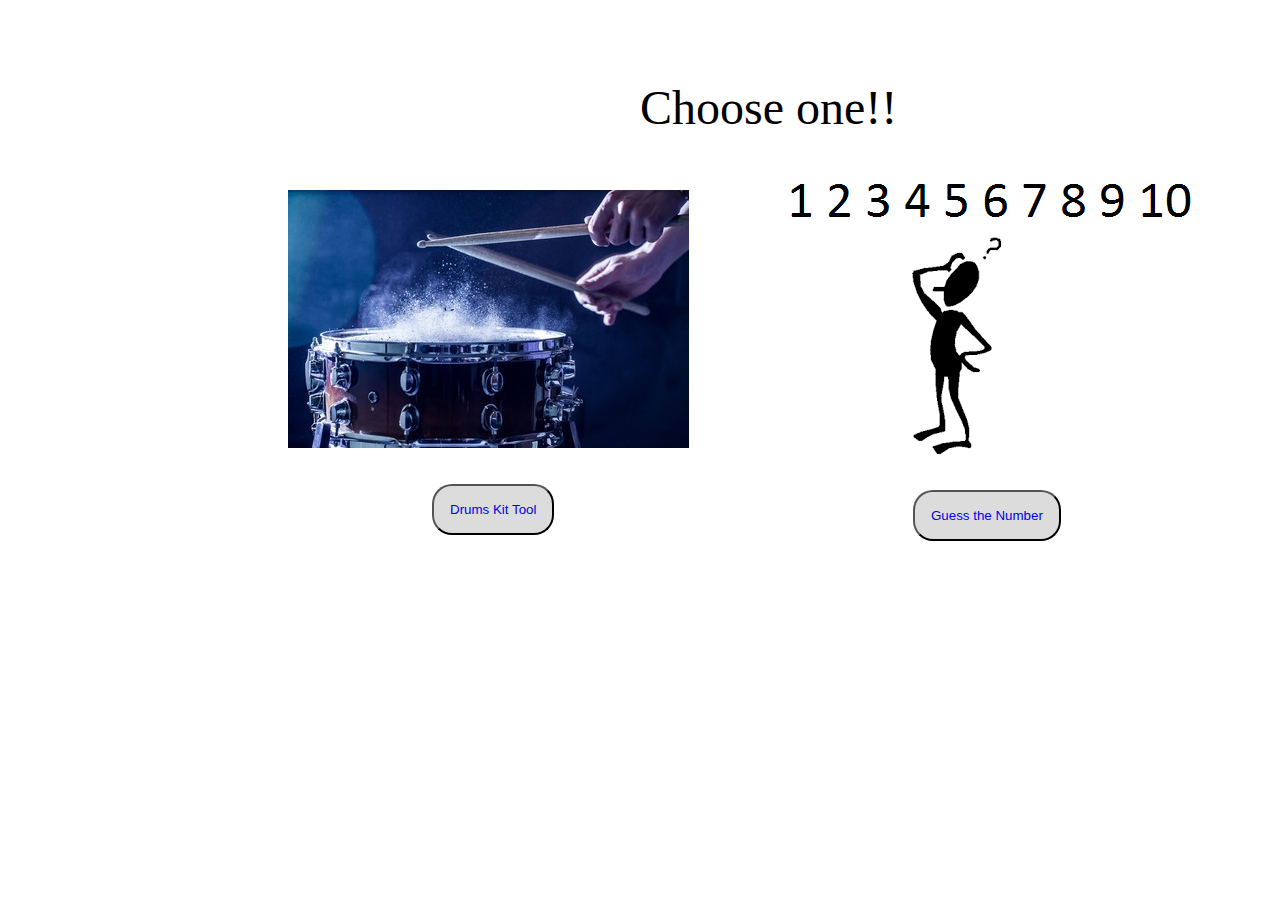
<file: index.html>
<!DOCTYPE html>
<html lang="en">

<head>
    <meta charset="UTF-8">
    <meta http-equiv="X-UA-Compatible" content="IE=edge">
    <meta name="viewport" content="width=device-width, initial-scale=1.0">
    <title>Games</title>
    <link rel="stylesheet" href="style.css">
</head>

<body>
    <h1 class="heading">Choose one!!</h1>
    <div class="button-div">
        <div class="drums">
            <img class="drum-img" src="./images/man-plays-musical-percussion-instrument-260nw-613520144.jpg"
                alt="drums"><br>
            <button class="drum-btn"><a href="./drum.html">Drums Kit Tool</a> </button>
        </div>
        <div class="guess">
            <img class="guess-img" src="./images/unnamed.png" alt="guess"><br>
            <button class="guess-btn"><a href="./guess.html">Guess the Number</a></button>
        </div>
    </div>
</body>

</html>
</file>
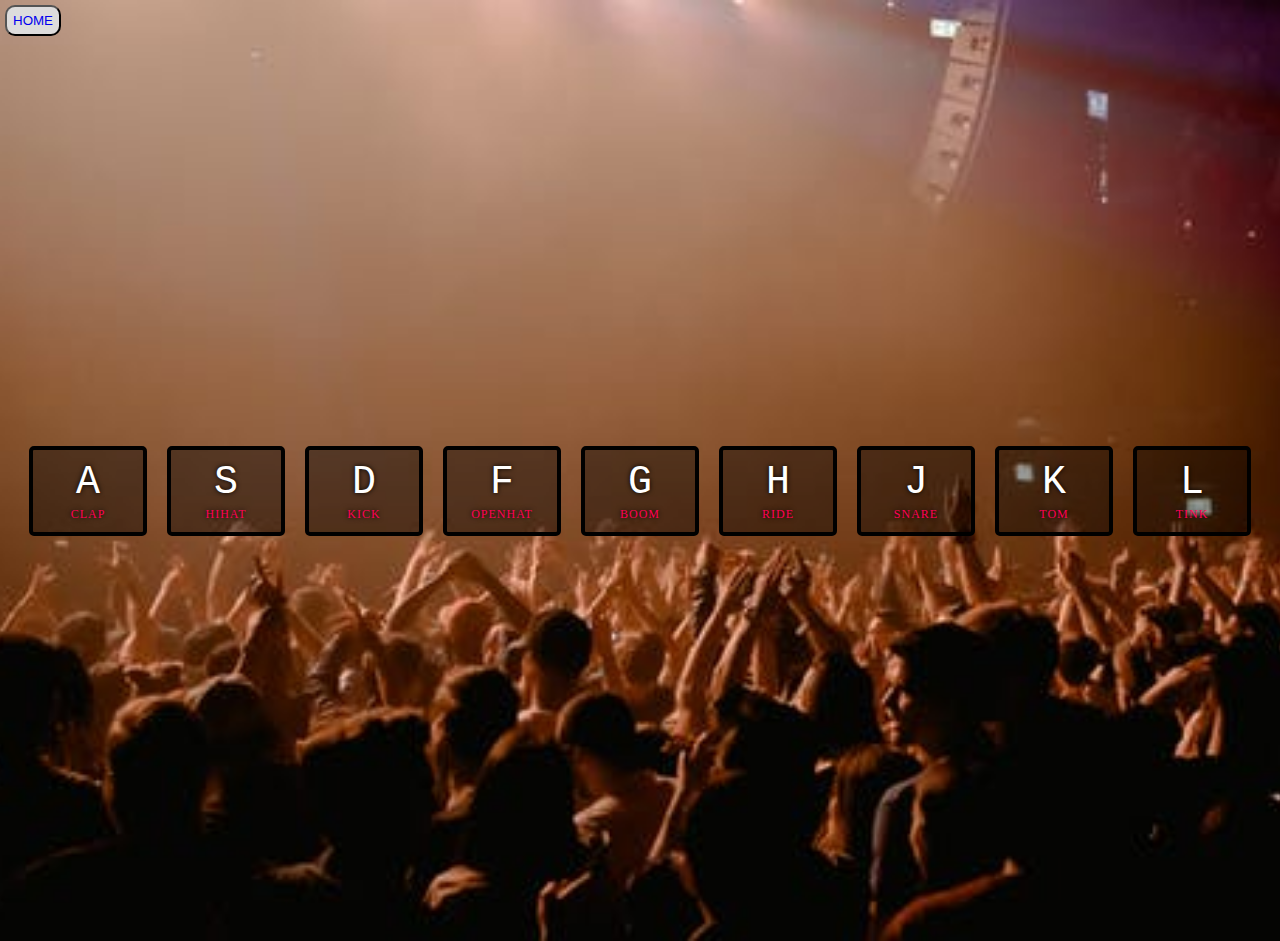
<file: drum.html>
<!DOCTYPE html>
<html lang="en">

<head>
    <meta charset="UTF-8">
    <meta http-equiv="X-UA-Compatible" content="IE=edge">
    <meta name="viewport" content="width=device-width, initial-scale=1.0">
    <title>Drums on Computer</title>
    <link rel="stylesheet" href="./drum.css">
</head>

<body>
    <button><a href="./index.html">HOME</a></button>

    <div class="keys">
        <div data-key="65" class="key">
            <!-- kbd keys also know as keyboard helps to know the keyboard input -->
            <kbd>A</kbd>
            <span class="sound">clap</span>
        </div>
        <div data-key="83" class="key">
            <kbd>S</kbd>
            <span class="sound">hihat</span>
        </div>
        <div data-key="68" class="key">
            <kbd>D</kbd>
            <span class="sound">kick</span>
        </div>
        <div data-key="70" class="key">
            <kbd>F</kbd>
            <span class="sound">openhat</span>
        </div>
        <div data-key="71" class="key">
            <kbd>G</kbd>
            <span class="sound">boom</span>
        </div>
        <div data-key="72" class="key">
            <kbd>H</kbd>
            <span class="sound">ride</span>
        </div>
        <div data-key="74" class="key">
            <kbd>J</kbd>
            <span class="sound">snare</span>
        </div>
        <div data-key="75" class="key">
            <kbd>K</kbd>
            <span class="sound">tom</span>
        </div>
        <div data-key="76" class="key">
            <kbd>L</kbd>
            <span class="sound">tink</span>
        </div>
    </div>

    <audio data-key="65" src="./sounds/sounds_clap.wav" type="audio/mpeg"></audio>
    <audio data-key="83" src="./sounds/sounds_hihat.wav" type="audio/mpeg"></audio>
    <audio data-key="68" src="./sounds/sounds_kick.wav" type="audio/mpeg"></audio>
    <audio data-key="70" src="./sounds/sounds_openhat.wav" type="audio/mpeg"></audio>
    <audio data-key="71" src="./sounds/sounds_boom.wav" type="audio/mpeg"></audio>
    <audio data-key="72" src="./sounds/sounds_ride.wav" type="audio/mpeg"></audio>
    <audio data-key="74" src="./sounds/sounds_snare.wav" type="audio/mpeg"></audio>
    <audio data-key="75" src="./sounds/sounds_tom.wav" type="audio/mpeg"></audio>
    <audio data-key="76" src="./sounds/sounds_tink.wav" type="audio/mpeg"></audio>

    <script src="./drum.js"></script>
</body>

</html>
</file>
<file: style.css>
* {
  box-sizing: border-box;
  margin: 0;
  padding: 0;
}

.heading {
  margin-top: 5rem;
  margin-left: 40rem;
  font-size: 3rem;
  font-weight: 100;
}

button {
  background-color: transparent;
}

a {
  text-decoration: none;
}

.button-div {
  margin-left: 18rem;
  margin-top: 3rem;
  display: flex;
  align-items: center;
  gap: 6rem;
}

.drum-img {
  min-height: 16rem;
}

.guess-img {
  min-height: 16rem;
}
.drum-btn {
  margin-top: 2rem;
  margin-left: 9rem;
  padding: 1rem;
  border-radius: 20px;
  background-color: rgb(221, 220, 220);
}

.guess-btn {
  margin-top: 2rem;
  margin-left: 8rem;
  padding: 1rem;
  border-radius: 20px;
  background-color: rgb(221, 220, 220);
}

/* .drums {
  display: flex;
  flex-direction: column;
}

.guess {
  display: flex;
  flex-direction: column;
} */
</file>
<file: drum.css>
* {
  padding: 0;
  margin: 0;
}
html {
  font-size: 10px;
  background: url(./images/pexels-photo-3696395.jpeg) bottom center;
  background-size: cover;
}

button {
  background-color: transparent;
  padding: 0.6rem;
  border-radius: 10px;
  background-color: rgb(221, 220, 220);
  margin: 0.5rem;
}

a {
  text-decoration: none;
}

.keys {
  display: flex;
  flex: 1;
  min-height: 100vh;
  align-items: center;
  justify-content: center;
}

.key {
  border: 0.4rem solid black;
  border-radius: 0.5rem;
  margin: 1rem;
  font-size: 1.5rem;
  padding: 1rem 0.5rem;
  width: 10rem;
  text-align: center;
  color: white;
  background: rgba(0, 0, 0, 0.4);
  text-shadow: 0 0 0.5rem black;
  transition: all 0.2s ease;
}

.playing {
  transform: scale(1.1);
  border-color: #2b571a;
  box-shadow: 0 0 1rem #00ff2a;
}

kbd {
  display: block;
  font-size: 4rem;
}

.sound {
  font-size: 1.2rem;
  text-transform: uppercase;
  letter-spacing: 0.1rem;
  color: #ff0055;
}
</file>
